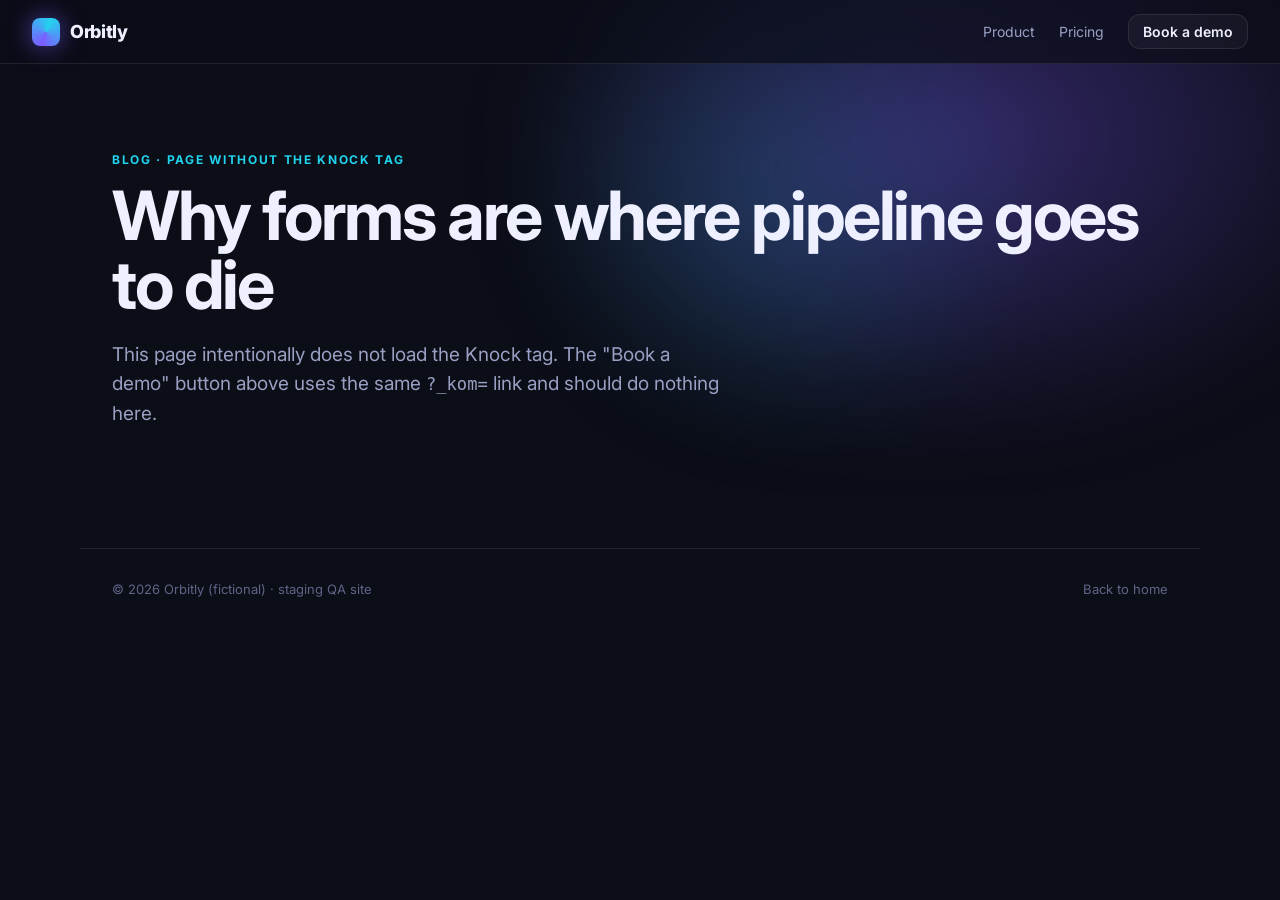
<file: no-tag.html>
<!doctype html>
<html lang="en">
<head>
  <meta charset="utf-8">
  <meta name="viewport" content="width=device-width, initial-scale=1">
  <title>Blog · Orbitly</title>
  <link rel="preconnect" href="https://fonts.googleapis.com">
  <link href="https://fonts.googleapis.com/css2?family=Inter:wght@400;500;600;700;800&display=swap" rel="stylesheet">
  <link rel="stylesheet" href="styles.css">
</head>
<body>
  <div class="glow"></div>

  <header class="nav">
    <a class="brand" href="/"><span class="logo"></span>Orbitly</a>
    <nav>
      <a href="/#product">Product</a>
      <a href="/pricing.html">Pricing</a>
      <a class="btn small" href="/no-tag.html?_kom=/schedule?magicLinkId=Lavmpl">Book a demo</a>
    </nav>
  </header>

  <main>
    <section>
      <p class="eyebrow">Blog · page without the Knock tag</p>
      <h1>Why forms are where pipeline goes to die</h1>
      <p class="lead">This page intentionally does not load the Knock tag. The "Book a demo" button above uses the same <code>?_kom=</code> link and should do nothing here.</p>
    </section>
  </main>

  <footer>
    <span>© 2026 Orbitly (fictional) · staging QA site</span>
    <span><a href="/">Back to home</a></span>
  </footer>
</body>
</html>
</file>
<file: styles.css>
:root {
  --bg: #0b0d17;
  --bg-2: #11142a;
  --card: rgba(255, 255, 255, 0.04);
  --line: rgba(255, 255, 255, 0.09);
  --text: #eef0ff;
  --muted: #9aa0c3;
  --accent: #7c5cff;
  --accent-2: #22d3ee;
  --ok: #34d399;
  --warn: #fbbf24;
  --radius: 16px;
}
* { box-sizing: border-box; }
html { scroll-behavior: smooth; }
body {
  margin: 0;
  font-family: "Inter", -apple-system, BlinkMacSystemFont, "Segoe UI", Roboto, sans-serif;
  color: var(--text);
  background: var(--bg);
  overflow-x: hidden;
}
a { color: inherit; text-decoration: none; }
code { font-family: ui-monospace, SFMono-Regular, Menlo, monospace; font-size: 0.9em; }

.glow {
  position: fixed; inset: -20vh -10vw auto auto; width: 70vw; height: 70vh; z-index: -1;
  background: radial-gradient(closest-side, rgba(124, 92, 255, 0.35), transparent),
              radial-gradient(closest-side at 30% 60%, rgba(34, 211, 238, 0.18), transparent);
  filter: blur(40px);
  animation: drift 18s ease-in-out infinite alternate;
}
@keyframes drift { to { transform: translate(-12vw, 10vh) scale(1.15); } }

.nav {
  position: sticky; top: 0; z-index: 10;
  display: flex; align-items: center; justify-content: space-between;
  padding: 14px 32px;
  background: rgba(11, 13, 23, 0.7); backdrop-filter: blur(14px);
  border-bottom: 1px solid var(--line);
}
.brand { display: flex; align-items: center; gap: 10px; font-weight: 800; letter-spacing: -0.02em; font-size: 18px; }
.logo {
  width: 28px; height: 28px; border-radius: 8px;
  background: conic-gradient(from 200deg, var(--accent), var(--accent-2), var(--accent));
  box-shadow: 0 0 24px rgba(124, 92, 255, 0.6);
}
.nav nav { display: flex; gap: 24px; align-items: center; font-size: 14px; color: var(--muted); }
.nav nav a:hover { color: var(--text); }

.btn {
  display: inline-flex; align-items: center; gap: 8px;
  padding: 12px 20px; border-radius: 12px; font-weight: 600; font-size: 15px;
  border: 1px solid var(--line); background: var(--card); color: var(--text);
  transition: transform .15s ease, box-shadow .15s ease, background .15s ease;
}
.btn:hover { transform: translateY(-1px); background: rgba(255,255,255,0.08); }
.btn.primary {
  border: 0; color: #fff;
  background: linear-gradient(135deg, var(--accent), #5b8cff);
  box-shadow: 0 8px 30px rgba(124, 92, 255, 0.45);
}
.btn.primary:hover { box-shadow: 0 10px 40px rgba(124, 92, 255, 0.65); }
.btn.small { padding: 8px 14px; font-size: 14px; }

main { max-width: 1120px; margin: 0 auto; padding: 0 32px; }
section { padding: 88px 0; }
.eyebrow { text-transform: uppercase; letter-spacing: .14em; font-size: 12px; color: var(--accent-2); margin: 0 0 14px; font-weight: 700; }
h1 { font-size: clamp(40px, 6vw, 68px); line-height: 1.02; letter-spacing: -0.035em; margin: 0 0 20px; }
h2 { font-size: clamp(28px, 4vw, 40px); letter-spacing: -0.02em; margin: 0 0 14px; }
.lead { font-size: 19px; color: var(--muted); max-width: 620px; line-height: 1.55; margin: 0 0 32px; }
.gradient-text {
  background: linear-gradient(90deg, #fff, var(--accent-2) 45%, var(--accent));
  -webkit-background-clip: text; background-clip: text; color: transparent;
}

.hero { display: grid; grid-template-columns: 1.15fr 1fr; gap: 48px; align-items: center; padding-top: 96px; }
.actions { display: flex; gap: 12px; flex-wrap: wrap; }
.trust { margin-top: 28px; color: var(--muted); font-size: 14px; display: flex; gap: 18px; flex-wrap: wrap; }
.trust span::before { content: "✓ "; color: var(--ok); }

.mock {
  border: 1px solid var(--line); border-radius: 20px; padding: 20px;
  background: linear-gradient(180deg, rgba(255,255,255,0.06), rgba(255,255,255,0.02));
  box-shadow: 0 40px 80px rgba(0,0,0,0.45);
  transform: perspective(1200px) rotateY(-8deg) rotateX(4deg);
}
.mock-head { display: flex; gap: 6px; margin-bottom: 16px; }
.mock-head i { width: 10px; height: 10px; border-radius: 50%; background: #3a3f5c; }
.mock-row { display: flex; justify-content: space-between; align-items: center; padding: 12px 14px; border-radius: 12px; background: var(--card); margin-bottom: 10px; font-size: 14px; }
.pill { font-size: 12px; padding: 4px 10px; border-radius: 999px; background: rgba(52, 211, 153, 0.15); color: var(--ok); }
.pill.warn { background: rgba(251, 191, 36, 0.15); color: var(--warn); }
.bar { height: 6px; border-radius: 6px; background: linear-gradient(90deg, var(--accent), var(--accent-2)); margin-top: 6px; }

.logos { display: flex; justify-content: space-between; flex-wrap: wrap; gap: 24px; padding: 32px 0; border-top: 1px solid var(--line); border-bottom: 1px solid var(--line); color: #5f6487; font-weight: 800; font-size: 20px; letter-spacing: -0.02em; }

.grid { display: grid; grid-template-columns: repeat(auto-fit, minmax(240px, 1fr)); gap: 18px; margin-top: 36px; }
.card { border: 1px solid var(--line); border-radius: var(--radius); padding: 24px; background: var(--card); transition: border-color .2s ease, transform .2s ease; }
.card:hover { border-color: rgba(124, 92, 255, 0.5); transform: translateY(-3px); }
.card .icon { font-size: 26px; margin-bottom: 12px; }
.card h3 { margin: 0 0 8px; font-size: 18px; }
.card p { margin: 0; color: var(--muted); line-height: 1.5; font-size: 15px; }

.stats { display: grid; grid-template-columns: repeat(auto-fit, minmax(180px, 1fr)); gap: 18px; text-align: center; }
.stat b { display: block; font-size: 44px; letter-spacing: -0.03em; }
.stat span { color: var(--muted); font-size: 14px; }

.quote { border: 1px solid var(--line); border-radius: 24px; padding: 40px; background: linear-gradient(135deg, rgba(124,92,255,0.12), rgba(34,211,238,0.06)); }
.quote p { font-size: 24px; line-height: 1.45; margin: 0 0 20px; letter-spacing: -0.01em; }
.quote small { color: var(--muted); }

.price-grid { display: grid; grid-template-columns: repeat(auto-fit, minmax(260px, 1fr)); gap: 18px; margin-top: 36px; }
.price { border: 1px solid var(--line); border-radius: 20px; padding: 28px; background: var(--card); display: flex; flex-direction: column; gap: 14px; }
.price.featured { border-color: var(--accent); box-shadow: 0 0 0 1px var(--accent), 0 20px 60px rgba(124,92,255,0.25); }
.price .amount { font-size: 42px; font-weight: 800; letter-spacing: -0.03em; }
.price .amount small { font-size: 15px; color: var(--muted); font-weight: 500; }
.price ul { list-style: none; padding: 0; margin: 0; color: var(--muted); display: grid; gap: 8px; font-size: 15px; }
.price li::before { content: "→ "; color: var(--accent-2); }
.price .btn { justify-content: center; margin-top: auto; }

.form-wrap { display: grid; grid-template-columns: 1fr 1fr; gap: 40px; align-items: center; }
form { display: grid; gap: 12px; border: 1px solid var(--line); border-radius: 20px; padding: 28px; background: var(--card); }
label { font-size: 13px; color: var(--muted); display: grid; gap: 6px; }
input, select {
  font: inherit; color: var(--text); background: rgba(0,0,0,0.3);
  border: 1px solid var(--line); border-radius: 10px; padding: 12px 14px;
}
input:focus, select:focus { outline: 2px solid var(--accent); border-color: transparent; }

.cta { text-align: center; border-radius: 28px; padding: 72px 32px; margin-bottom: 88px; background: radial-gradient(circle at top, rgba(124,92,255,0.35), rgba(17,20,42,0.9)); border: 1px solid var(--line); }
.cta .actions { justify-content: center; }

footer { border-top: 1px solid var(--line); padding: 32px; color: #5f6487; font-size: 13px; display: flex; justify-content: space-between; flex-wrap: wrap; gap: 12px; max-width: 1120px; margin: 0 auto; }

.qa {
  position: fixed; right: 16px; bottom: 16px; z-index: 20; width: 300px;
  border: 1px solid var(--line); border-radius: 14px; background: rgba(17, 20, 42, 0.95);
  backdrop-filter: blur(10px); font-size: 13px; box-shadow: 0 20px 50px rgba(0,0,0,0.5);
}
.qa summary { cursor: pointer; padding: 12px 14px; font-weight: 700; display: flex; align-items: center; gap: 8px; list-style: none; }
.qa summary::-webkit-details-marker { display: none; }
.dot { width: 8px; height: 8px; border-radius: 50%; background: var(--warn); box-shadow: 0 0 10px var(--warn); }
.dot.on { background: var(--ok); box-shadow: 0 0 10px var(--ok); }
.qa .body { padding: 0 14px 14px; display: grid; gap: 8px; color: var(--muted); }
.qa .body a { color: var(--accent-2); }
.qa .body code { color: var(--text); word-break: break-all; }

.reveal { opacity: 0; transform: translateY(18px); transition: opacity .6s ease, transform .6s ease; }
.reveal.in { opacity: 1; transform: none; }

@media (max-width: 860px) {
  .hero, .form-wrap { grid-template-columns: 1fr; }
  .mock { transform: none; }
  .nav { padding: 12px 16px; }
  .nav nav a:not(.btn) { display: none; }
  main { padding: 0 16px; }
  section { padding: 56px 0; }
  .qa { left: 16px; width: auto; }
}
@media (prefers-reduced-motion: reduce) {
  .glow { animation: none; }
  .reveal { opacity: 1; transform: none; transition: none; }
}

.chooser { position: fixed; inset: 0; z-index: 50; display: grid; place-items: center; padding: 16px; background: rgba(5, 6, 12, 0.7); backdrop-filter: blur(6px); }
.chooser[hidden] { display: none; }
.chooser-card { position: relative; display: flex; flex-direction: column; width: min(880px, 80vw); max-height: 80vh; max-height: 80dvh; border: 1px solid var(--line); border-radius: 20px; padding: 24px; background: var(--bg-2); box-shadow: 0 30px 80px rgba(0,0,0,0.6); }
.chooser-card h3 { margin: 0 0 14px; font-size: 22px; }
.chooser-close { position: absolute; top: 14px; right: 16px; background: none; border: 0; color: var(--muted); font-size: 24px; cursor: pointer; }
.chooser-list { display: grid; grid-template-columns: repeat(auto-fill, minmax(min(300px, 100%), 1fr)); gap: 8px; min-height: 0; overflow-y: auto; overscroll-behavior: contain; padding-right: 4px; }
.chooser-item { display: grid; grid-template-columns: auto 1fr auto; align-items: center; gap: 12px; padding: 10px 14px; border: 1px solid var(--line); border-radius: 14px; background: var(--card); transition: border-color .15s ease, transform .15s ease; }
.chooser-item:hover { border-color: var(--accent); transform: translateY(-1px); }
.chooser-item b { display: block; font-size: 15px; }
.chooser-item small { display: block; color: var(--muted); font-size: 12px; line-height: 1.35; }
.chooser-arrow { color: var(--muted); }
.chooser-dot { width: 10px; height: 10px; border-radius: 50%; }
.chooser-dot.ok { background: var(--ok); box-shadow: 0 0 10px var(--ok); }
.chooser-dot.warn { background: var(--warn); box-shadow: 0 0 10px var(--warn); }
.chooser-dot.bad { background: #f87171; box-shadow: 0 0 10px #f87171; }
.chooser-mode { display: flex; align-items: center; gap: 10px; margin-top: 14px; font-size: 14px; color: var(--text); cursor: pointer; }
.chooser-mode input { width: 16px; height: 16px; accent-color: var(--accent); padding: 0; }
.qa-row { display: flex; align-items: center; gap: 6px; flex-wrap: wrap; }
.chooser-hint { margin: 8px 0 0; font-size: 12px; color: var(--warn); line-height: 1.4; }

.legacy-widget { position: fixed; left: 16px; bottom: 16px; z-index: 20; display: inline-flex; align-items: center; gap: 10px; padding: 12px 18px 12px 14px; border: 0; border-radius: 999px; background: linear-gradient(135deg, var(--accent), #5b8cff); color: #fff; font-family: inherit; font-weight: 600; font-size: 14px; line-height: 1; cursor: pointer; box-shadow: 0 14px 40px rgba(124, 92, 255, 0.45); transition: transform .15s ease, box-shadow .15s ease; }
.legacy-widget:hover { transform: translateY(-2px); box-shadow: 0 18px 46px rgba(124, 92, 255, 0.6); }
.legacy-widget svg { width: 18px; height: 18px; }
.legacy-widget small { font-weight: 500; opacity: 0.75; font-size: 11px; }
@media (max-width: 860px) {
  .legacy-widget { bottom: 76px; }
}
</file>
